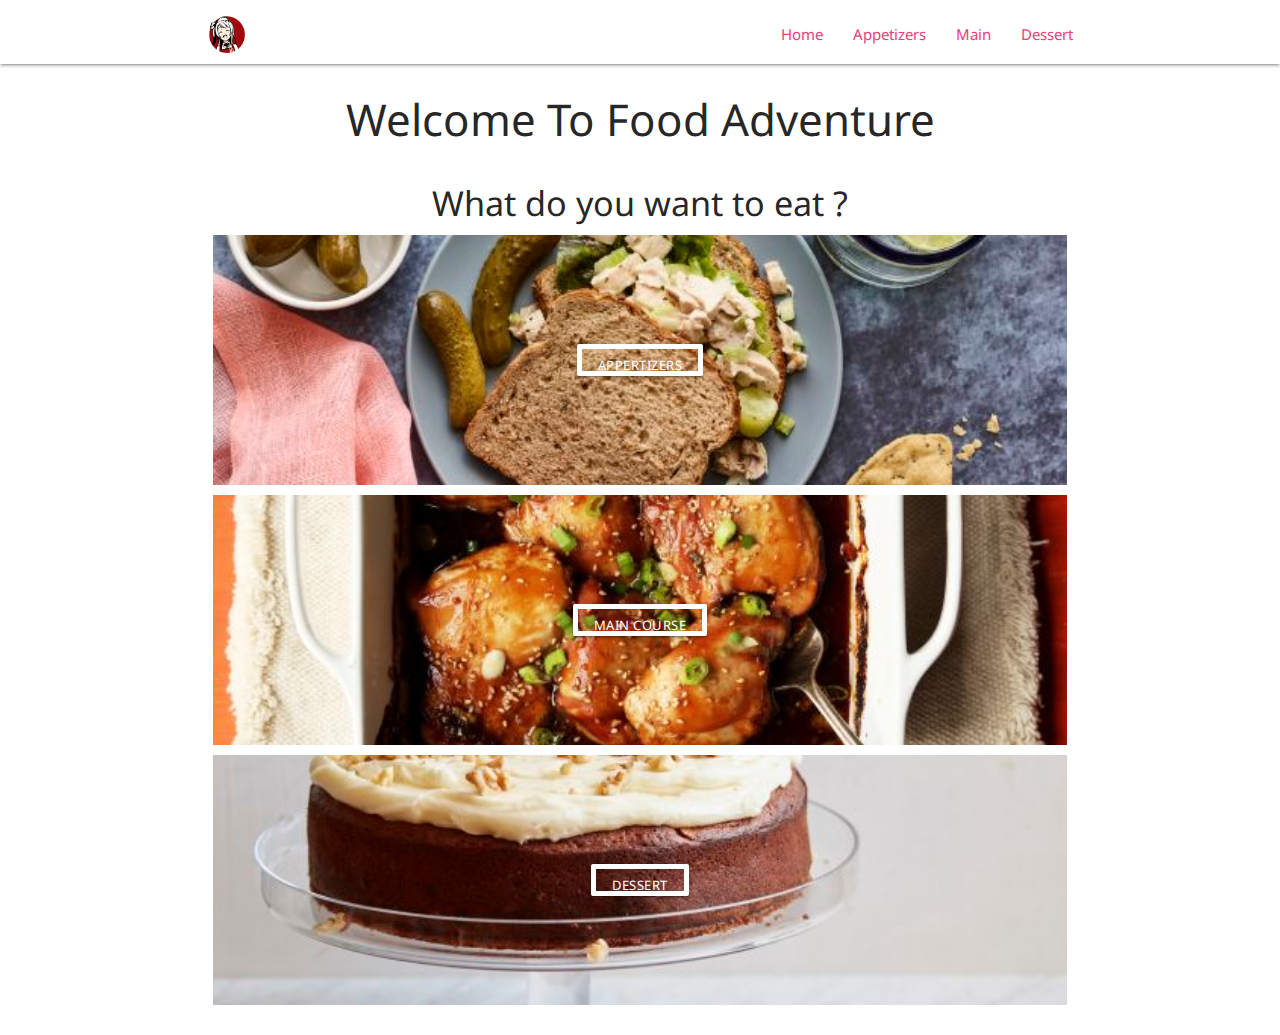
<file: index.html>
<!DOCTYPE html>
<html lang="en">

<head>
  <meta charset="UTF-8" />
  <title>Food Adventure</title>
  <meta name="description" content="Food Adventure" />
  <meta name="viewport" content="width=device-width, initial-scale=1">
  <link rel="stylesheet" href="css/materialize.min.css">
  <link rel="manifest" href="/manifest.json">
  <link rel="stylesheet" href="css/index.css">
  <link href="https://fonts.googleapis.com/css2?family=Noto+Sans&display=swap" rel="stylesheet">
  <meta name="theme-color" content="#e93398" />
</head>

<body>
  <!-- Navigasi -->
  <nav class="white" role="navigation">
    <div class="nav-wrapper container">
      <a href="#" class="brand-logo" id="logo-container"><img src="/icon.png" /></a>
      <a href="#" class="sidenav-trigger" data-target="nav-mobile"><span class="pink-text text-lighten-1">☰</span></a>

      <ul class="topnav right hide-on-med-and-down"></ul>
      <ul class="sidenav" id="nav-mobile"></ul>
    </div>
  </nav>
  <!-- Akhir Navigasi -->
  <div class="container" id="body-content"></div>
  <script src="js/materialize.min.js"></script>
  <script src="js/nav.js"></script>
  <script>
    // REGISTER SERVICE WORKER
    if ("serviceWorker" in navigator) {
      window.addEventListener("load", function () {
        navigator.serviceWorker
        navigator.serviceWorker.register("/service-worker.js")
          .then(function () {
            console.log("Pendaftaran ServiceWorker berhasil");
          })
          .catch(function () {
            console.log("Pendaftaran ServiceWorker gagal");
          });
      });
    } else {
      console.log("ServiceWorker belum didukung browser ini.");
    }
  </script>
</body>

</html>
</file>
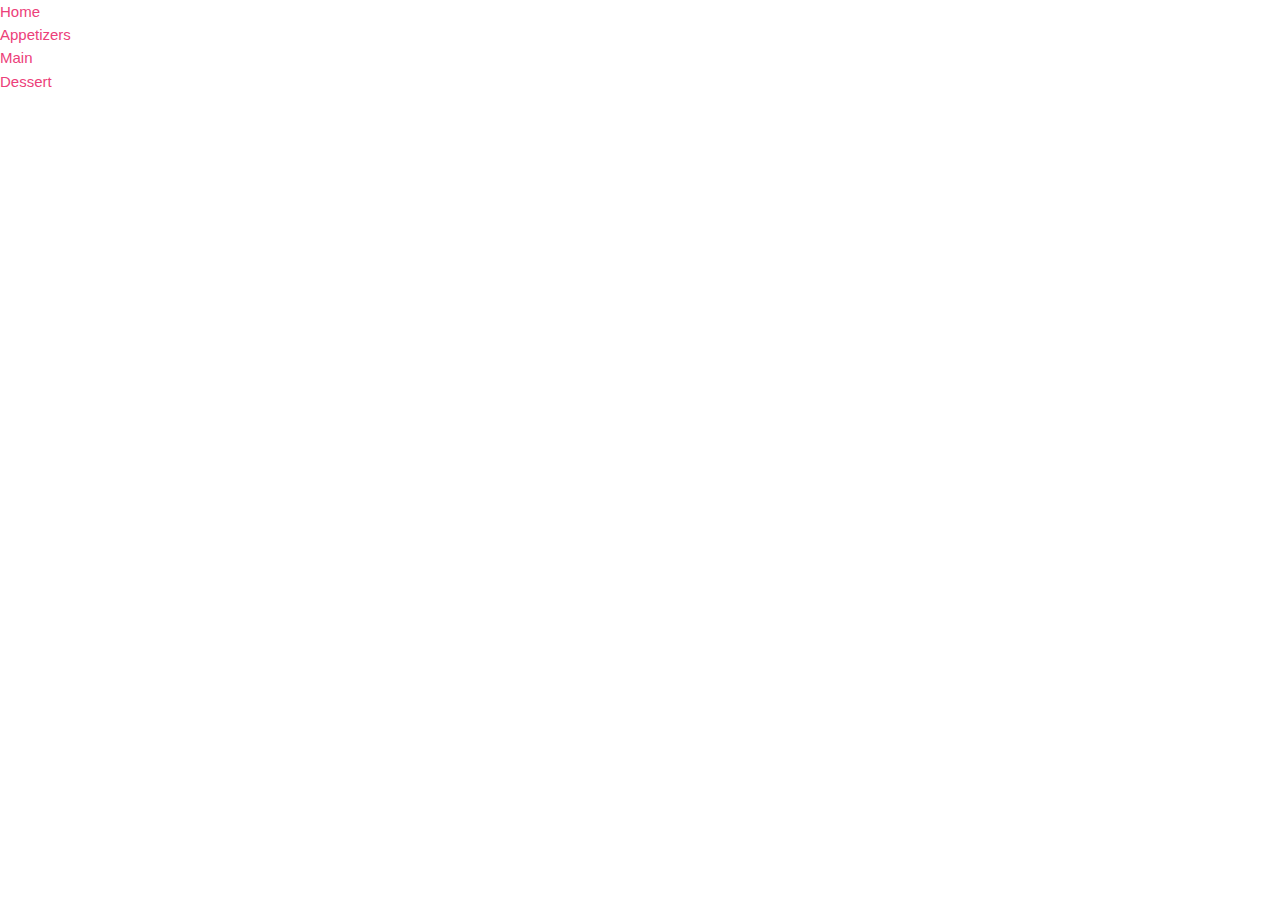
<file: nav.html>
<!DOCTYPE html>
<html lang="en">

<head>
    <meta charset="UTF-8" />
    <meta name="description" content="Food Adventure" />
    <meta name="viewport" content="width=device-width, initial-scale=1">
    <link rel="stylesheet" href="css/materialize.min.css">
</head>

<body>
    <li>
        <a class="waves-effect" href="#home">
            <span class="pink-text text-lighten-1">Home</span>
        </a>
    </li>
    <li>
        <a class="waves-effect" href="#appetizers">
            <span class="pink-text text-lighten-1">Appetizers</span>
        </a>
    </li>
    <li>
        <a class="waves-effect" href="#main">
            <span class="pink-text text-lighten-1">Main</span>
        </a>
    </li>
    <li>
        <a class="waves-effect" href="#dessert">
            <span class="pink-text text-lighten-1">Dessert</span>
        </a>
    </li>
</body>

</html>
</file>
<file: css/index.css>
body {
    font-family: 'Noto Sans', sans-serif;
}

img {
    max-width: 40px;
    max-height: 40px;
    width: 100%;
    height: 100%;
    margin: 15px;
}
</file>
